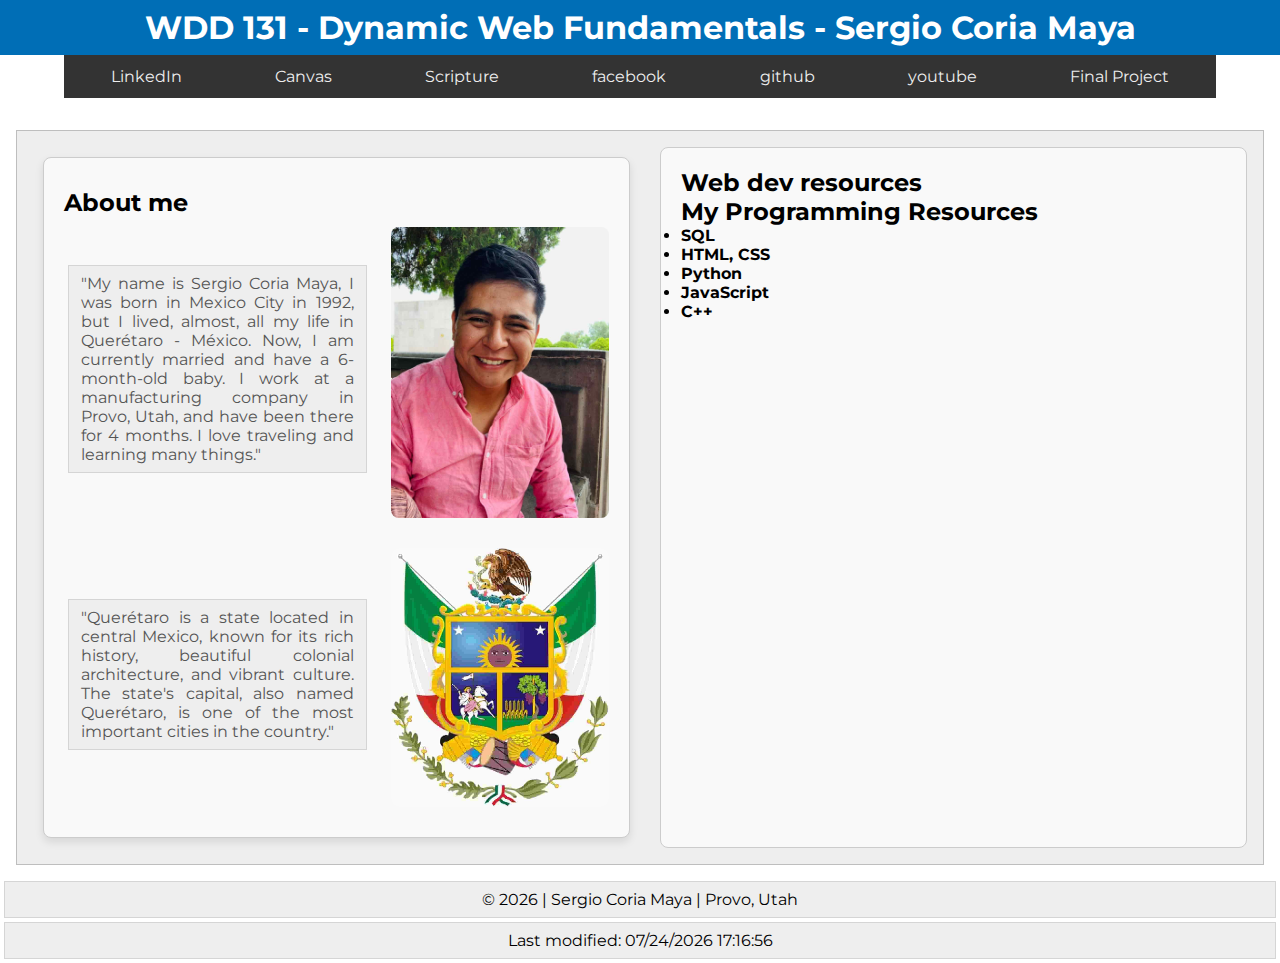
<file: index.html>
<!DOCTYPE html>
<html lang="en-US">
<head>
    <meta charset="UTF-8">
    <meta name="viewport" content="width=device-width, initial-scale=1.0">
    <title>WDD 131 - Dynamic Web Fundamentals - Sergio Coria Maya.</title>
    <meta name="description" content="WDD 131 - Dynamic Web Fundamentals, Sergio Coria Maya, is a course that introduces students to the basic principles of web development, focusing on creating dynamic, interactive websites using technologies like HTML, CSS, and JavaScript. It covers essential skills for building responsive and user-friendly web pages. Web Development, dynamic Websites, HTML5, CSS, JavaScript, Responsive Design, Interactive Elements, Web Forms, Backend Integration, Client-Side Scripting,  ">
    <meta name="author" content="Sergio Coria Maya">
    <link rel="stylesheet" href="styles/base.css"> 
    <script src="scripts/getdates.js" defer></script>
    <link rel="preconnect" href="https://fonts.googleapis.com">
    <link rel="preconnect" href="https://fonts.gstatic.com" crossorigin>
    <link href="https://fonts.googleapis.com/css2?family=Montserrat:ital,wght@0,100..900;1,100..900&display=swap" rel="stylesheet">
</head>
<body>
    <header>
        <h1>WDD 131 - Dynamic Web Fundamentals - Sergio Coria Maya</h1>
        <!-- Mover el nav fuera del h1 -->
        <nav>
            <ul class="navigation2">
                <li><a href="https://www.linkedin.com/in/sergiocoriamaya/" title="LinkedIn">LinkedIn</a></li>
                <li><a href="https://byupw.instructure.com/." title="Canvas">Canvas</a></li>
                <li><a href="https://www.churchofjesuschrist.org/study/scriptures/bofm/ether/12?lang=eng&id=p27#p27" title="Scripture">Scripture</a></li>
                <li><a href="https://www.facebook.com/" title="Facebook">facebook</a></li>
                <li><a href="https://github.com/sergiocoria92" title="Github">github</a></li>
                <li><a href="https://www.youtube.com/@sergiocoria328" title="youtube">youtube</a></li>
                <li><a href="https://sergiocoria92.github.io/wdd131/proyecto_final" title="Final Project">Final Project</a></li>
            </ul>
        </nav>
    </header>
    
    <main>
        <div class="contenedor">
            <!-- Primera sección: About me -->
            <section class="tarjeta">
                <h2>About me</h2>
                <div class="contenido">
                    <p>"My name is Sergio Coria Maya, I was born in Mexico City in 1992, but I lived, almost, all my life in Querétaro - México. Now, I am currently married and have a 6-month-old baby. I work at a manufacturing company in Provo, Utah, and have been there for 4 months. I love traveling and learning many things."</p>
                    <img src="images/sergio.jpg" alt="sergio">
                </div>
                <!-- Invertido -->
                <div class="contenido invertido">
                    <img src="images/queretaro.jpg" alt="Queretaro">
                    <p>"Querétaro is a state located in central Mexico, known for its rich history, beautiful colonial architecture, and vibrant culture. The state's capital, also named Querétaro, is one of the most important cities in the country."</p>
                </div>
            </section>

            <!-- Segunda sección: Web dev resources -->
            <section class="tarjeta2">
                <h2>Web dev resources</h2>
                <h2>My Programming Resources</h2>
                <ul>                    
                    <li><strong>SQL</strong> </li>
                    <li><strong>HTML, CSS</strong> </li>
                    <li><strong>Python</strong> </li>
                    <li><strong>JavaScript</strong> </li>
                    <li><strong>C++</strong> </li>
                </ul>
            </section>
        </div>
    </main>

    <footer>
        <p id="year">© Sergio Coria Maya | Provo, Utah |</p>
        <p id="lastModified" class="last-modified"></p> <!-- Nuevo párrafo para la fecha de última modificación -->
    </footer>
</body>
</html>
</file>
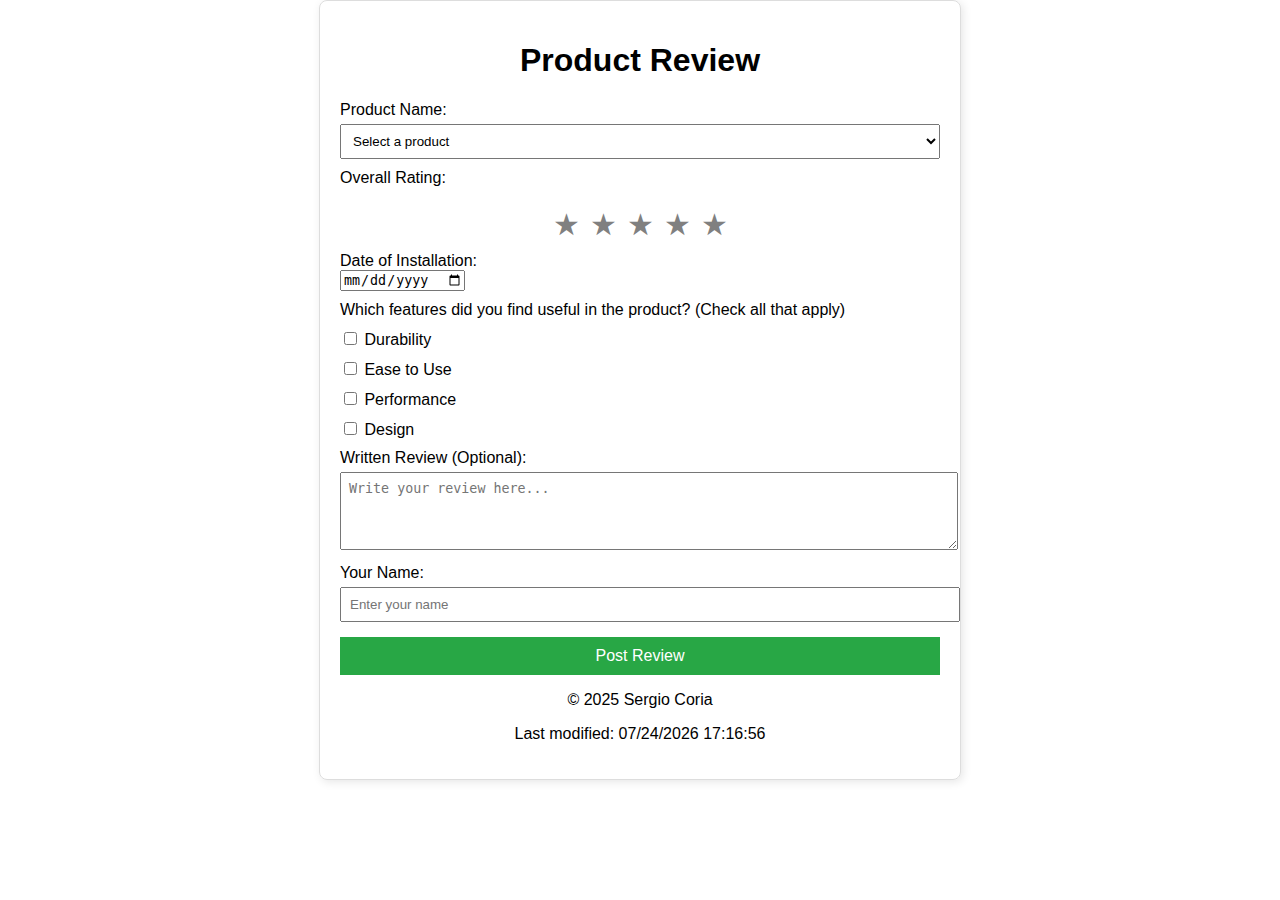
<file: form.html>
<!DOCTYPE html>
<html lang="en">
<head>
    <meta charset="UTF-8">
    <meta name="viewport" content="width=device-width, initial-scale=1.0">
    <title>Product Review</title>
    <link rel="stylesheet" href="styles/form.css">
</head>
<body>
    <h1>Product Review</h1>
    <form>
        <label for="product-name">Product Name:</label>
        <select id="product-name">
            <option value="">Select a product</option>
        </select>
        
        <label>Overall Rating:</label>
        <div class="stars">
            <input type="radio" id="star5" name="rating" value="5">
            <label for="star5">★</label>
            <input type="radio" id="star4" name="rating" value="4">
            <label for="star4">★</label>
            <input type="radio" id="star3" name="rating" value="3">
            <label for="star3">★</label>
            <input type="radio" id="star2" name="rating" value="2">
            <label for="star2">★</label>
            <input type="radio" id="star1" name="rating" value="1">
            <label for="star1">★</label>
        </div>
        
        <label for="install-date">Date of Installation:</label>
        <input type="date" id="install-date">
        
        <label>Which features did you find useful in the product? (Check all that apply)</label>
        <div class="checkbox-group">
            <label><input type="checkbox" name="features" value="durability"> Durability</label>
            <label><input type="checkbox" name="features" value="ease-to-use"> Ease to Use</label>
            <label><input type="checkbox" name="features" value="performance"> Performance</label>
            <label><input type="checkbox" name="features" value="design"> Design</label>
        </div>
        
        <label for="review">Written Review (Optional):</label>
        <textarea id="review" rows="4" placeholder="Write your review here..."></textarea>
        
        <label for="name">Your Name:</label>
        <input type="text" id="name" placeholder="Enter your name">
        
        <button type="submit">Post Review</button>
    </form>
    
    <footer>
        <p>&copy; 2025 Sergio Coria</p>
        <p id="last-modified"></p>
    </footer>
    
    <script src="scripts/form.js"></script>
</body>
</html>
</file>
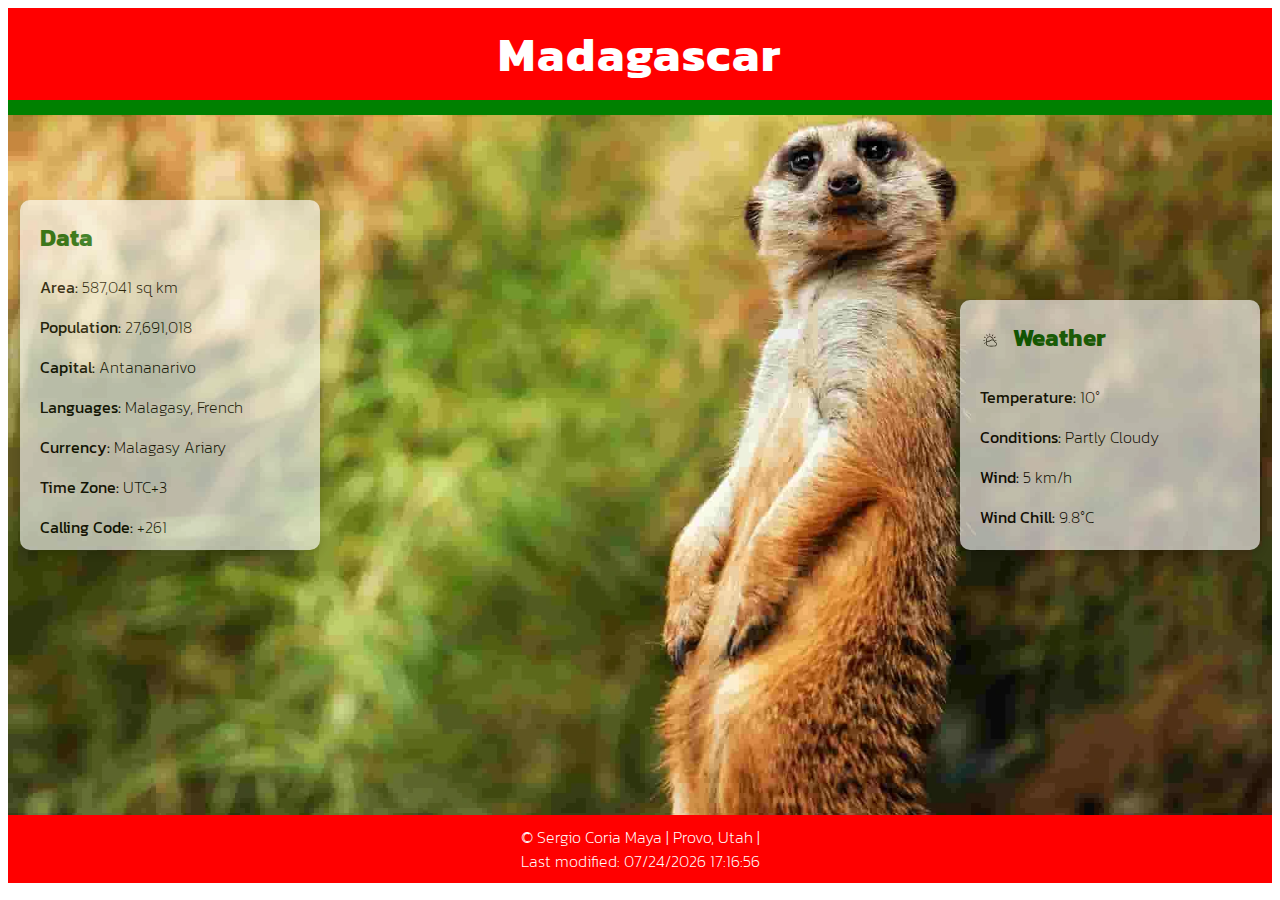
<file: place.html>
<!DOCTYPE html>
<html lang="en">
<head>
    <meta charset="UTF-8">
    <meta name="viewport" content="width=device-width, initial-scale=1.0">
    <title>Dynamic Web Fundamentals</title>
    <meta name="description" content="WDD 131 - Dynamic Web Fundamentals, Sergio Coria Maya, is a course that introduces students to the basic principles of web development, focusing on creating dynamic, interactive websites using technologies like HTML, CSS, and JavaScript. It covers essential skills for building responsive and user-friendly web pages. Web Development, dynamic Websites, HTML5, CSS, JavaScript, Responsive Design, Interactive Elements, Web Forms, Backend Integration, Client-Side Scripting,  ">
    <meta name="author" content="Sergio Coria Maya">
    <link rel="stylesheet" href="styles/place.css"> 
    <link rel="stylesheet" href="styles/place-large.css"> 
    <link rel="preconnect" href="https://fonts.googleapis.com">
    <link rel="preconnect" href="https://fonts.gstatic.com" crossorigin>
    <link href="https://fonts.googleapis.com/css2?family=Kanit:ital,wght@0,100;0,200;0,300;0,400;0,500;0,600;0,700;0,800;0,900;1,100;1,200;1,300;1,400;1,500;1,600;1,700;1,800;1,900&display=swap" rel="stylesheet">
    <script src="scripts/place.js" defer></script>

</head>
<body>
    <header>
        <h1>Madagascar</h1>
    </header>
    <main>
        <picture>
            <!-- Imagen WebP para pantallas móviles (<= 767px) -->
            <source media="(max-width: 767px)" 
                    srcset="images/meerkat.webp 800w"
                    sizes="100vw">
            
            <!-- Imagen WebP por defecto para pantallas más grandes -->
            <source media="(min-width: 768px)"            
             srcset="images/meerkat-large.webp 1200w, 
            images/Meerkat.webp 800w" sizes="(max-width: 1200px) 100vw, 
           (max-width: 800px) 100vw, 
           1200px">
            
            <!-- Imagen por defecto en caso de que el navegador no soporte WebP -->
            <img id="meerkatImage" 
                 src="images/meerkat-large.jpg" 
                 srcset="images/meerkat-large.jpg 1200w, 
                         images/Meerkat.jpg 800w"
                 sizes="(max-width: 1200px) 100vw, 
                        (max-width: 800px) 100vw, 
                        1200px"
                 alt="Meerkat" class="meerkat-image">
        </picture>
        <div class="info-box">
            <h2>Data</h2>
            <p><strong>Area:</strong> 587,041 sq km</p>
            <p><strong>Population:</strong> 27,691,018</p>
            <p><strong>Capital:</strong> Antananarivo</p>
            <p><strong>Languages:</strong> Malagasy, French</p>
            <p><strong>Currency:</strong> Malagasy Ariary</p>
            <p><strong>Time Zone:</strong> UTC+3</p>
            <p><strong>Calling Code:</strong> +261</p>
            <p><strong>Internet TLD:</strong> .mg</p>
        </div>
        <div class="info-box2">
            <h2><img src="images/weather.svg" alt="Weather Icon" class="weather-icon">
                Weather</h2>
            <p><strong>Temperature:</strong> 10°</p>
            <p><strong>Conditions:</strong> Partly Cloudy</p>
            <p><strong>Wind:</strong> 5 km/h</p>
            <p><strong>Wind Chill:</strong> 9.8°C</p>
        </div>
    </main>
    <footer>
        <p id="year">© Sergio Coria Maya | Provo, Utah |</p>
        <p id="lastModified" class="last-modified"></p> <!-- Nuevo párrafo para la fecha de última modificación -->
    </footer>
</body>
</html>
</file>
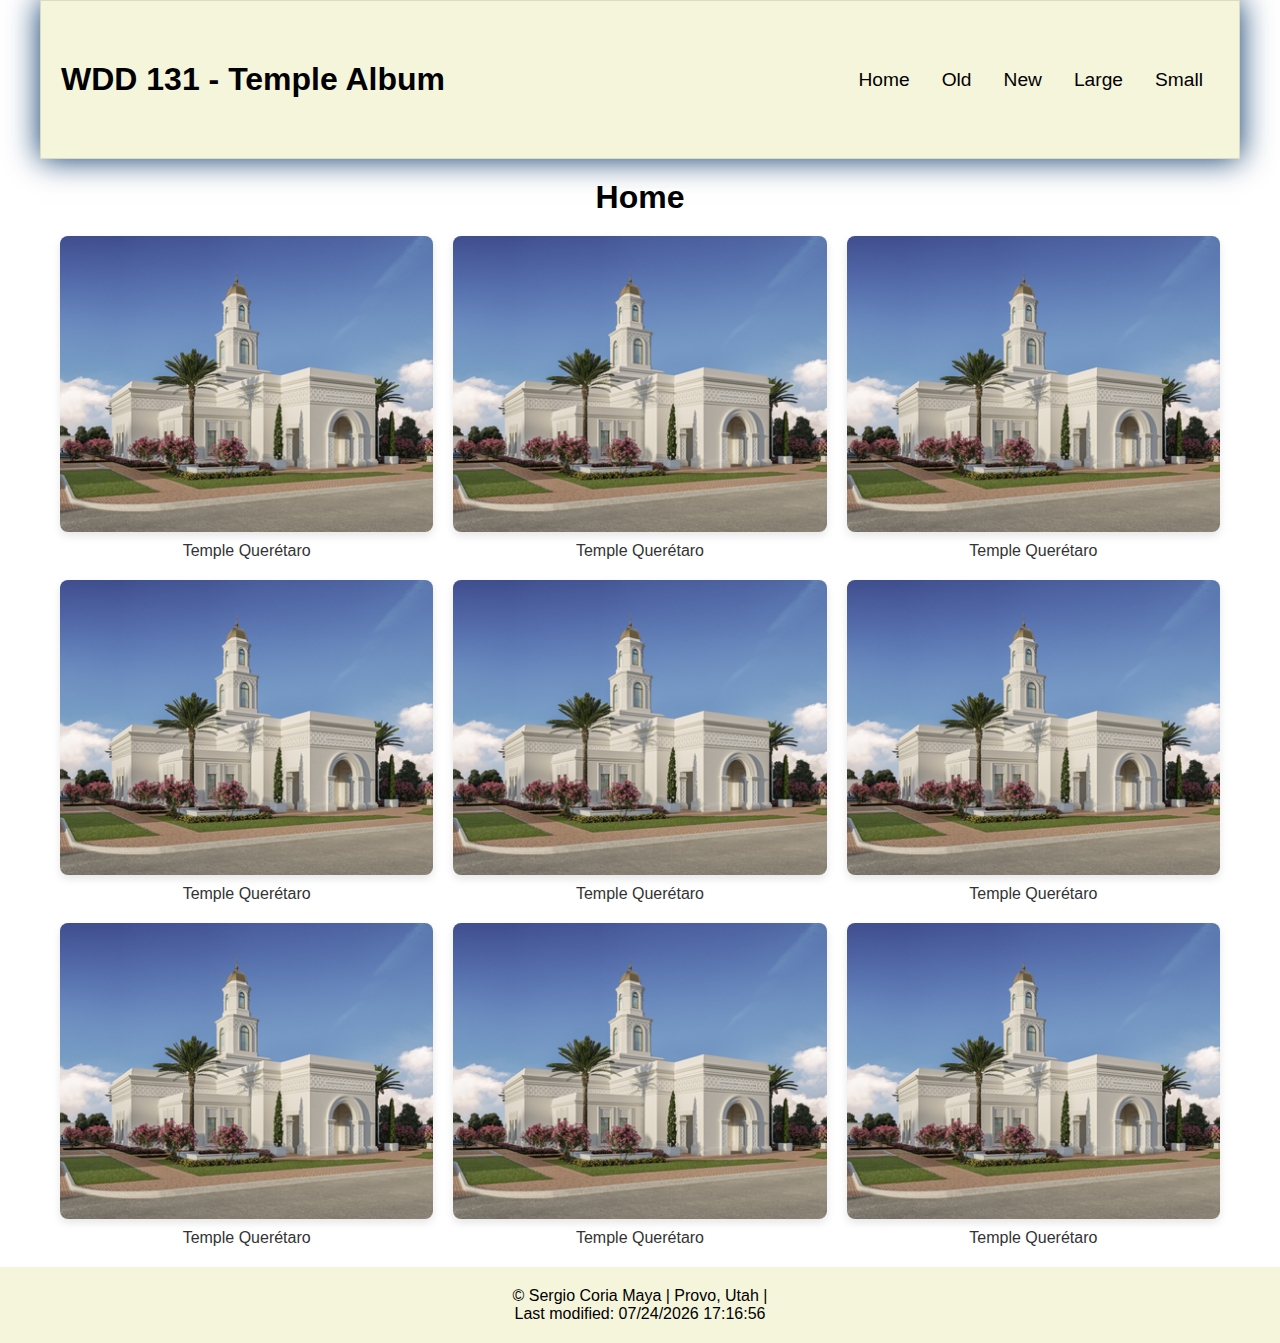
<file: temples.html>
<!DOCTYPE html>
<html lang="en">
<head>
    <meta charset="UTF-8">
    <meta name="viewport" content="width=device-width, initial-scale=1.0">
    <title>WDD 131 - Temples Album</title>
    <meta name="description" content="A responsive image gallery of temples, featuring beautiful photographs of temples from different locations. Explore this album to see iconic structures in various sizes and styles. project of photographs of temples and drop-down menus according to version when used">
    <meta name="author" content ="Sergio Coria">
    <script src="scripts/temples.js" defer></script>
    <link rel="stylesheet" href="styles/temples.css">
    <link rel="stylesheet" href="styles/temples-large.css" media="(min-width: 769px)">
    <link rel="preconnect" href="https://fonts.googleapis.com">
    <link rel="preconnect" href="https://fonts.gstatic.com" crossorigin>
    <link href="https://fonts.googleapis.com/css2?family=Kanit:ital,wght@0,100;0,200;0,300;0,400;0,500;0,600;0,700;0,800;0,900;1,100;1,200;1,300;1,400;1,500;1,600;1,700;1,800;1,900&display=swap" rel="stylesheet">
</head>
<body>
    <header>
        <h1>WDD 131 - Temple Album</h1>
        <a id="menu" href="#"></a>
            <nav>
                <ul class = "navigation">  
                    <li><a href="#home">Home</a></li>
                    <li><a href="#Old">Old</a></li>
                    <li><a href="#New">New</a></li>
                    <li><a href="#Large">Large</a></li>
                    <li><a href="#Small">Small</a></li>
                </ul>
            </nav>
    </header>
    <main>
        <!-- Título en un contenedor aparte como <section> -->
        <section class="title-section">
            <h2 class="main-title">Home</h2>
        </section>

        <!-- Cuadrícula de imágenes -->
        <section class="image-grid">
            <figure>
                <img src="images/temple_queretaro.jpg" alt="Temple Qro.">
                <figcaption>Temple Querétaro</figcaption>
            </figure>
            <figure>
                <img src="images/temple_queretaro.jpg" alt="Temple Qro.">
                <figcaption>Temple Querétaro</figcaption>
            </figure>
            <figure>
                <img src="images/temple_queretaro.jpg" alt="Temple Qro.">
                <figcaption>Temple Querétaro</figcaption>
            </figure>
            <figure>
                <img src="images/temple_queretaro.jpg" alt="Temple Qro.">
                <figcaption>Temple Querétaro</figcaption>
            </figure>
            <figure>
                <img src="images/temple_queretaro.jpg" alt="Temple Qro.">
                <figcaption>Temple Querétaro</figcaption>
            </figure>
            <figure>
                <img src="images/temple_queretaro.jpg" alt="Temple Qro.">
                <figcaption>Temple Querétaro</figcaption>
            </figure>
            <figure>
                <img src="images/temple_queretaro.jpg" alt="Temple Qro.">
                <figcaption>Temple Querétaro</figcaption>
            </figure>
            <figure>
                <img src="images/temple_queretaro.jpg" alt="Temple Qro.">
                <figcaption>Temple Querétaro</figcaption>
            </figure>
            <figure>
                <img src="images/temple_queretaro.jpg" alt="Temple Qro.">
                <figcaption>Temple Querétaro</figcaption>
            </figure>
        </section>
    </main>
    <footer>
        <p id="year">© Sergio Coria Maya | Provo, Utah |</p>
        <p id="lastModified" class="last-modified"></p> <!-- Nuevo párrafo para la fecha de última modificación -->
    
    </footer>

    
</body>
</html>
</file>
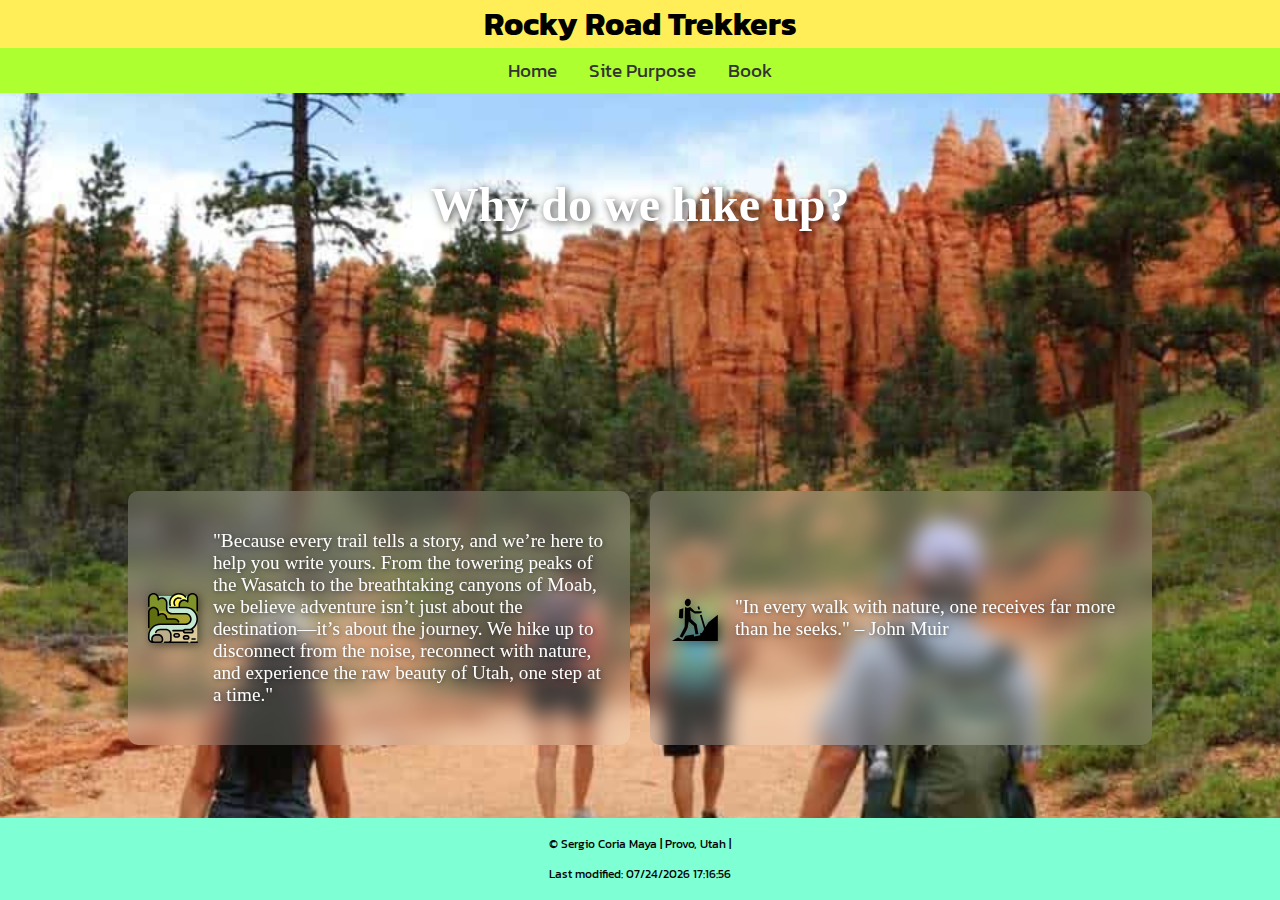
<file: project/site-propose.html>
<!DOCTYPE html>
<html lang="en">
<head>
    <meta charset="UTF-8">
    <meta name="viewport" content="width=device-width, initial-scale=1.0">
    <title>Propose</title>
    <meta name="description" content="The purpose of this page and our company is to provide information about safe, fun, and family-friendly trips around Utah. Different places and experiences await you according to your desires!">
    <meta name="author" content="Sergio Coria">
    <script src="scripts/site-propose.js" defer></script>
    <link rel="stylesheet" href="styles/site-propose.css">
    <link rel="preconnect" href="https://fonts.googleapis.com">
    <link rel="preconnect" href="https://fonts.gstatic.com" crossorigin>
    <link href="https://fonts.googleapis.com/css2?family=Kanit:wght@300;400;700&display=swap" rel="stylesheet">
</head>
<body>
    <header>
        <h1>Rocky Road Trekkers</h1>
        <nav>
            <ul class="navigation">
                <li><a href="siteplan.html">Home</a></li>
                <li><a href="site-propose.html">Site Purpose</a></li>
                <li><a href="book.html">Book</a></li>
            </ul>
        </nav>
    </header>

    <main>
        <!-- Imagen de fondo ocupando todo el viewport -->
        <div class="image-container">
            <img src="images/canyon_utah.png" alt="Hiking in Utah" loading="lazy">
        </div>

        <!-- Título principal sobre la imagen -->
        <div class="why1">
            <p>Why do we hike up?</p>
        </div>

        <!-- Contenedores traslúcidos -->
        <div class="info-container">
            <div class="why2">
                <img src="images/river.svg" alt="River Icon">
                <p class="overview-text">
                    "Because every trail tells a story, and we’re here to help you write yours. From the towering peaks of the Wasatch to the breathtaking canyons of Moab, we believe adventure isn’t just about the destination—it’s about the journey. We hike up to disconnect from the noise, reconnect with nature, and experience the raw beauty of Utah, one step at a time."
                </p>
            </div>
            <div class="why3">
                <img src="images/hiking.svg" alt="Hiking Icon">
                <p class="overview-text">
                    "In every walk with nature, one receives far more than he seeks." – John Muir
                </p>
            </div>
        </div>
    </main>

    <footer>
        <p id="year">© Sergio Coria Maya | Provo, Utah |</p>
        <p id="lastModified" class="last-modified"></p>
    </footer>
</body>
</html>
</file>
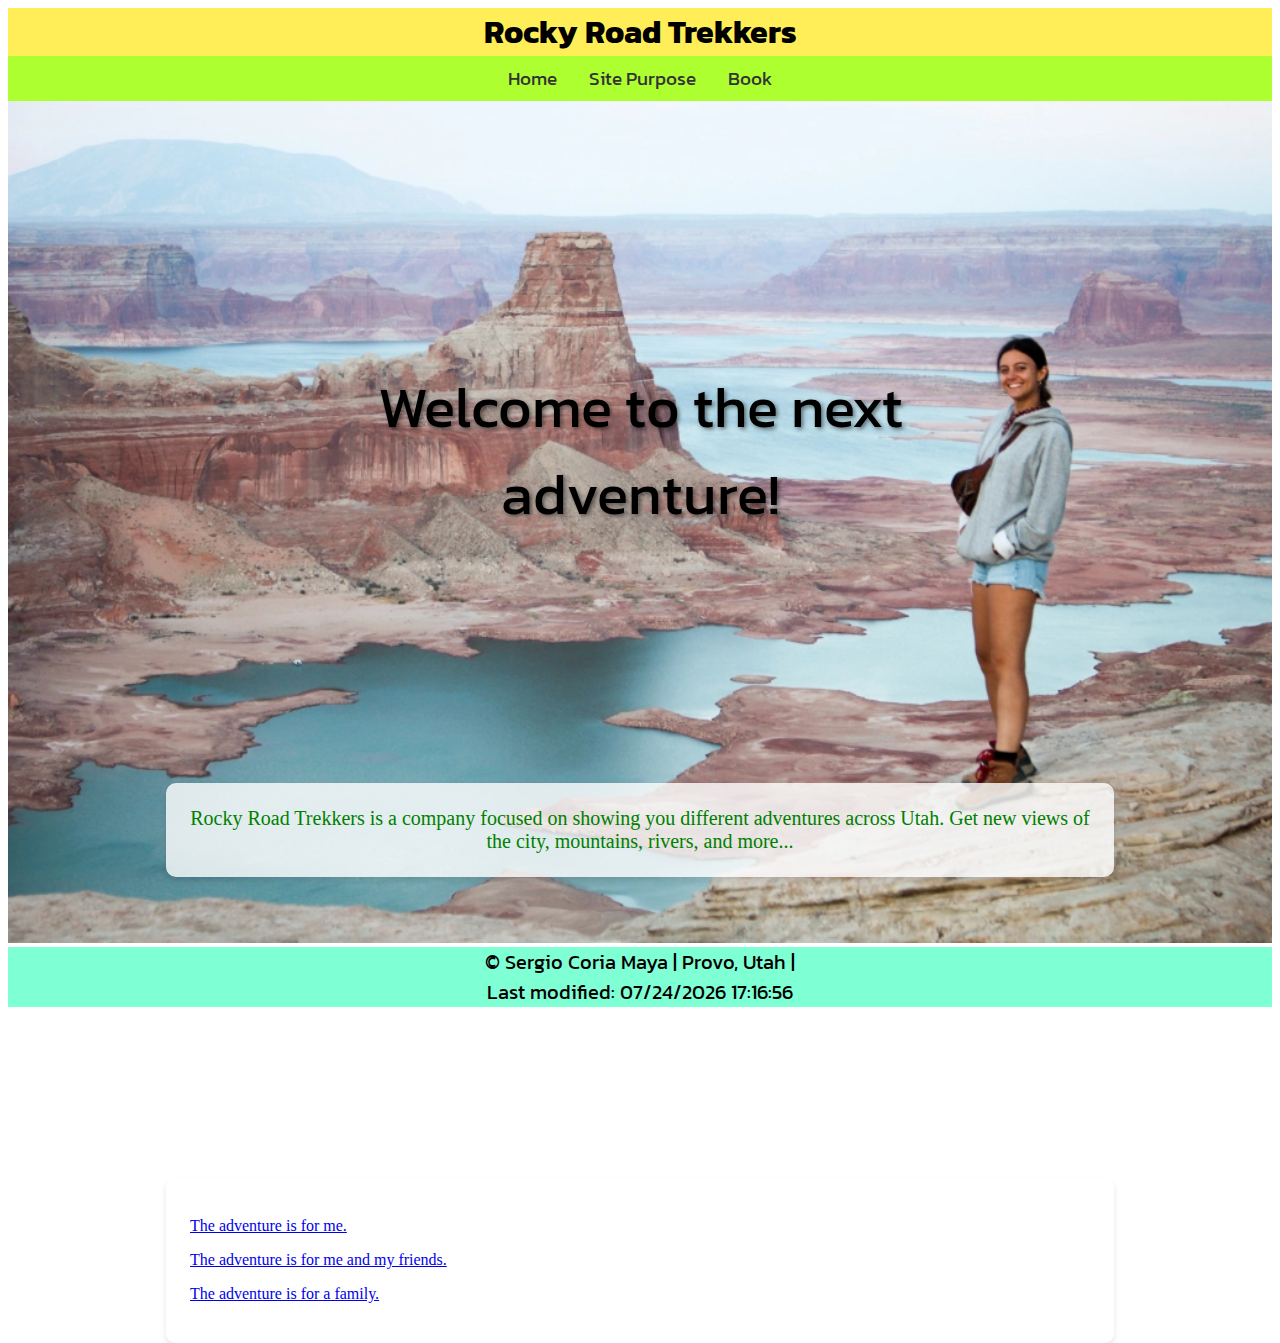
<file: project/siteplan.html>
<!DOCTYPE html>
<html lang="en">
    <head>
        <meta charset="UTF-8">
        <meta name="viewport" content="width=device-width, initial-scale=1.0">
        <title>Rocky Road Trekkers - hiking</title>
        <meta name="description" content="A page about different sites for hiking and various adventures in Utah. Mountains, rivers, and more await you!">
        <meta name="author" content="Sergio Coria">
        <script src="scripts/siteplan.js" defer></script>
        <link rel="stylesheet" href="styles/siteplan.css">
        <link rel="stylesheet" href="styles/siteplan-movil.css">
        <link rel="preconnect" href="https://fonts.googleapis.com">
        <link rel="preconnect" href="https://fonts.gstatic.com" crossorigin>
        <link href="https://fonts.googleapis.com/css2?family=Kanit:ital,wght@0,100;0,200;0,300;0,400;0,500;0,600;0,700;0,800;0,900;1,100;1,200;1,300;1,400;1,500;1,600;1,700;1,800;1,900&display=swap" rel="stylesheet">
    </head>
    
    <body>
        <header>
            <h1>Rocky Road Trekkers</h1>
            <nav>
                <ul class="navigation">
                    <li><a href="siteplan.html">Home</a></li>
                    <li><a href="site-propose.html">Site Purpose</a></li>
                    <li><a href="book.html">Book</a></li>
                </ul>
            </nav>

        </header>

        <main>
            <div class="image-container">
                <img src="images/utah.webp" alt="canyon" loading="lazy" > 
            </div>
            <div class="text-container">
                <p>Welcome to the next adventure!</p>
            </div>
            <div class="overview">
                <p class="overview-text">Rocky Road Trekkers is a company focused on showing you different adventures across Utah. Get new views of the city, mountains, rivers, and more...</p>
            </div>
            <div class="questions-container">
                <p class="survey1">
                    <a href="book.html">The adventure is for me.</a>
                </p>
                <p class="survey2">
                    <a href="book.html">The adventure is for me and my friends.</a>
                </p>
                <p class="survey3">
                    <a href="site-propose.html">The adventure is for a family.</a>
                </p>
            </div>
        </main>

        <footer>
            <p id="year">© Sergio Coria Maya | Provo, Utah |</p>
            <p id="lastModified" class="last-modified"></p>
        </footer>
    </body>
</html>
</file>
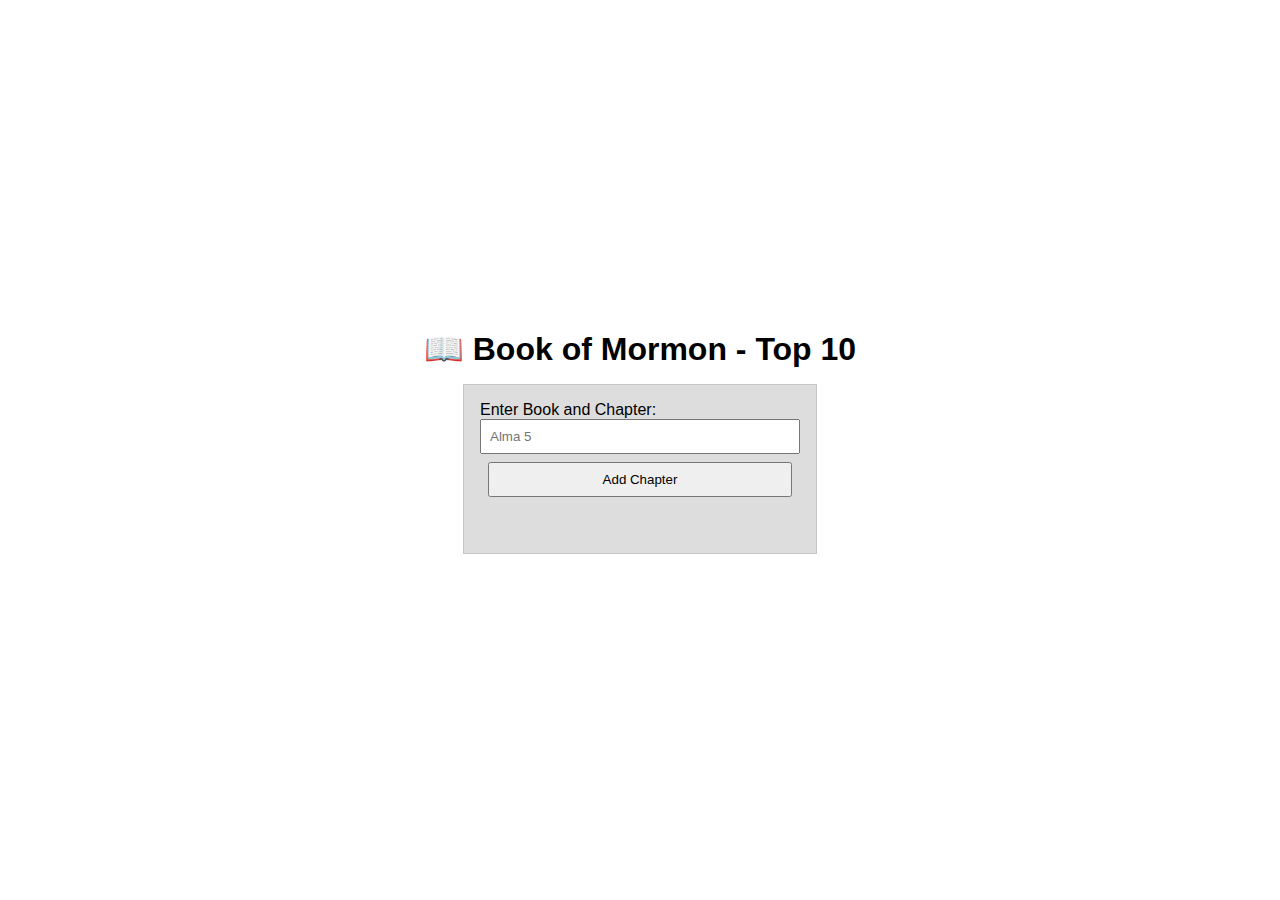
<file: week02/bom.html>
<!DOCTYPE html>
<html lang="en">
<head>
    <meta charset="UTF-8">
    <meta name="viewport" content="width=device-width, initial-scale=1.0">
    <link rel="stylesheet" href="styles/bom.css">
    <title>bom</title>
    <!-- Vinculamos el archivo JS aquí con defer -->
    <script src="scripts/bom.js" defer></script>
</head>
<body>
    <h1>📖 Book of Mormon - Top 10</h1>
    <main>
        <label for="favchap">Enter Book and Chapter: </label>
        <input type="text" id="favchap" placeholder="Alma 5">
        <button type="submit">Add Chapter</button>
        <ul id="list"></ul>
    </main>
</body>
</html>
</file>
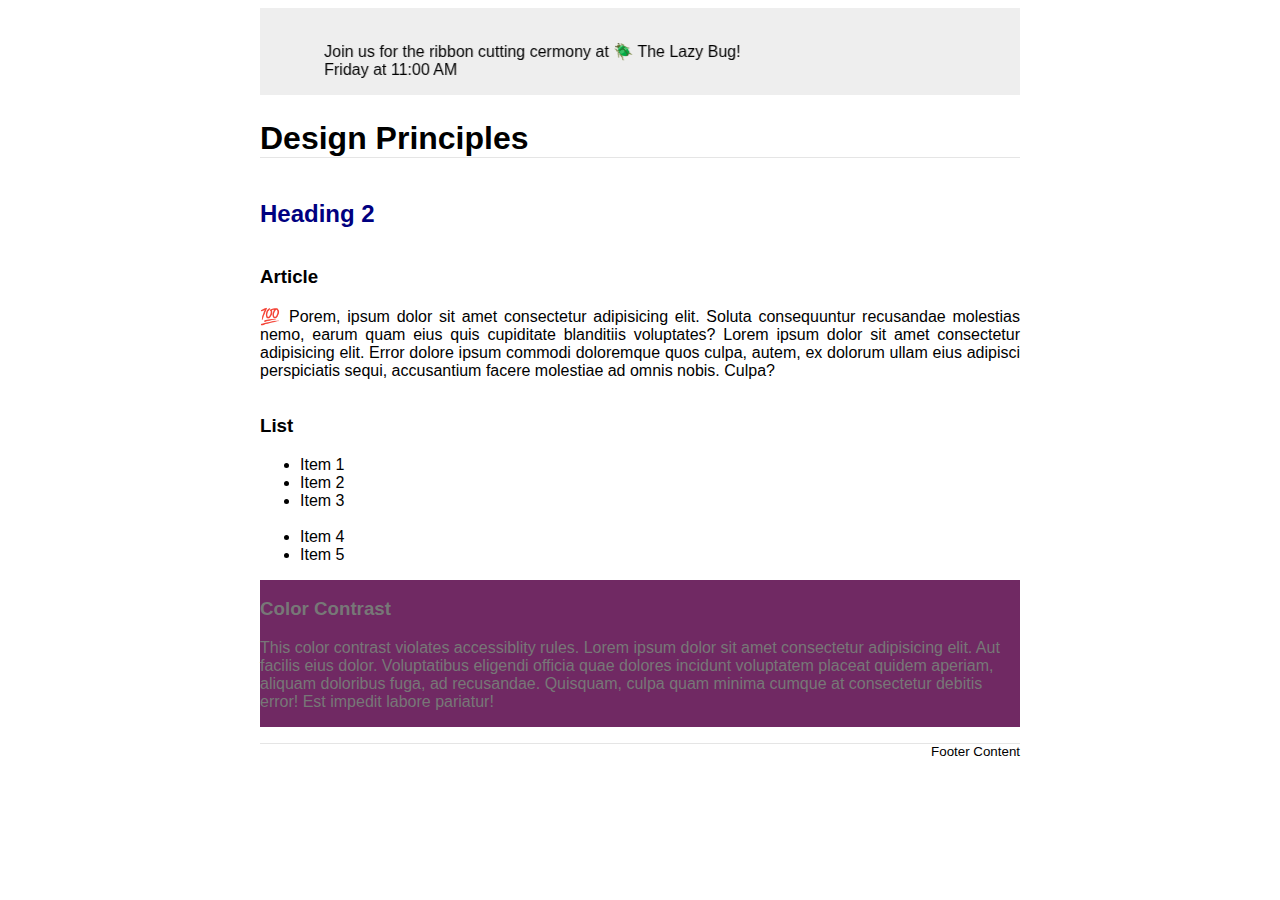
<file: week03/design.html>
<!DOCTYPE html>
<html lang="en">
<head>
    <meta charset="UTF-8">
    <meta name="viewport" content="width=device-width, initial-scale=1.0">
    <title>WDD 131 - Web Design Principles</title>
    <meta name="description" content="WDD 131 - Web Design Principles">
    <meta name="author" content="Sergio Coria Maya">
    <link rel="stylesheet" href="styles/design.css"> 
</head>
<body>
    <header>
        <marquee behavior="alternate" direction="right"><br>Join us for the ribbon cutting cermony at 🪲 The Lazy Bug!<br>Friday at 11:00 AM</marquee>
        <h1>Design Principles</h1>
    </header>
    <main>
        <h2>Heading 2</h2>
        <section>
            <h3>Article</h3>
            <article>
                <p>💯 Porem, ipsum dolor sit amet consectetur adipisicing elit. Soluta consequuntur recusandae molestias nemo, earum quam eius quis cupiditate blanditiis voluptates? Lorem ipsum dolor sit amet consectetur adipisicing elit. Error dolore ipsum commodi doloremque quos culpa, autem, ex dolorum ullam eius adipisci perspiciatis sequi, accusantium facere molestiae ad omnis nobis. Culpa?</p>
            </article>
        </section>
        <section>
            <h3>List</h3>
            <ul>
                <li>Item 1</li>
                <li>Item 2</li>
                <li>Item 3<br><br></li>
                <li>Item 4</li>
                <li>Item 5</li>
            </ul>
        </section>
        <div class="callout">
            <h3>Color Contrast</h3>
            <p>This color contrast violates accessiblity rules. Lorem ipsum dolor sit amet consectetur adipisicing elit. Aut facilis eius dolor. Voluptatibus eligendi officia quae dolores incidunt voluptatem placeat quidem aperiam, aliquam doloribus fuga, ad recusandae. Quisquam, culpa quam minima cumque at consectetur debitis error! Est impedit labore pariatur!</p>
        </div>
    </main>
    <footer>
        Footer Content
    </footer>
    
</body>
</html>
</file>
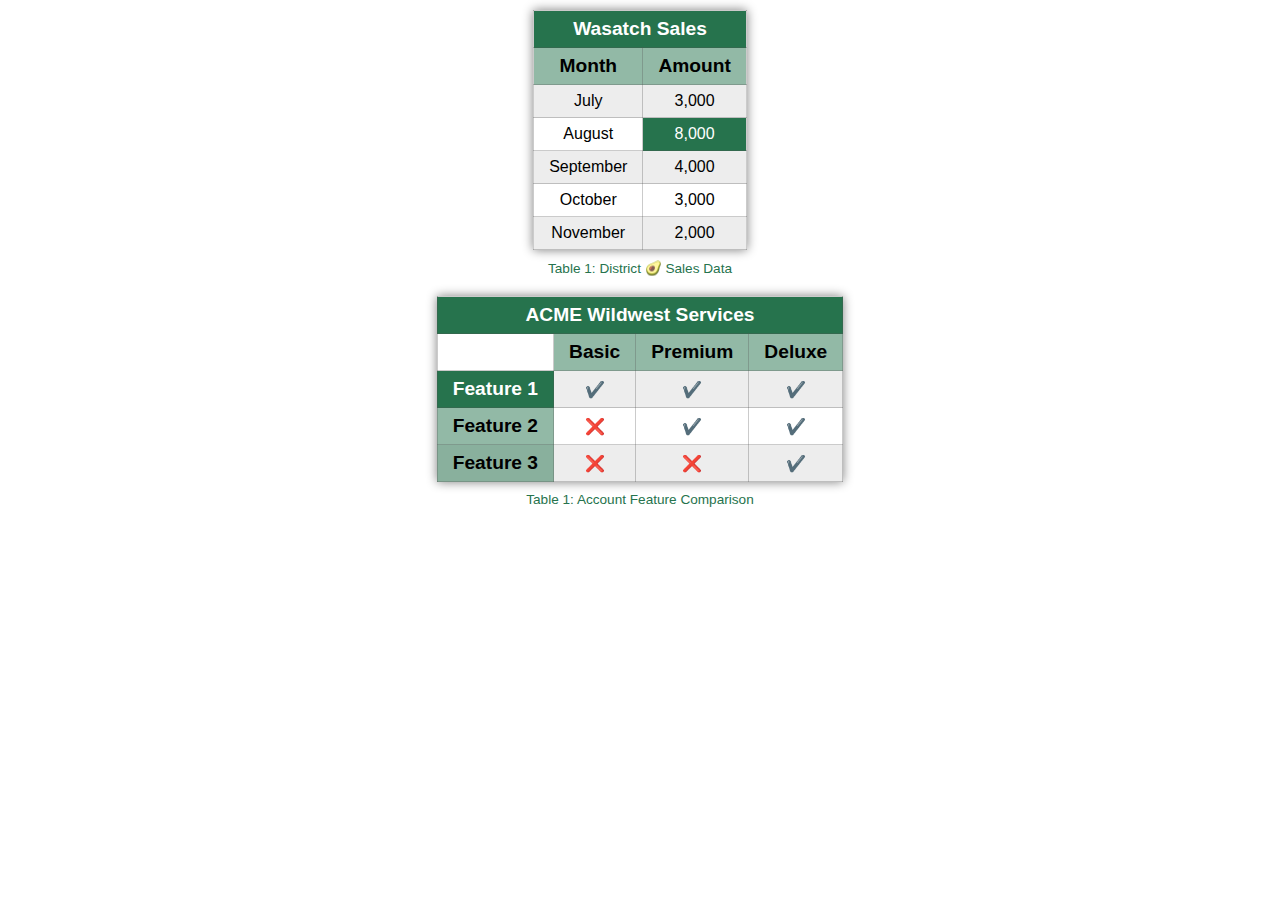
<file: week04/table.html>
<!DOCTYPE html>
<html lang="en">
<head>
	<meta charset="UTF-8">
	<meta name="viewport" content="width=device-width, initial-scale=1.0">
	<link rel="stylesheet" href="table.css"> 
	<title>Document</title>

</head>
<body>
	
</body>
</html><table>
	<caption>Table 1: District 🥑 Sales Data</caption>
	<thead>
		<tr>
			<th colspan="2" scope="colgroup">Wasatch Sales</th>
		</tr>
		<tr>
			<th scope="col">Month</th>
			<th scope="col">Amount</th>
		</tr>
	</thead>
	<tbody>
		<tr>
			<td>July</td>
			<td>3,000</td>
		</tr>
		<tr>
			<td>August</td>
			<td class="highlight">8,000</td>
		</tr>
		<tr>
			<td>September</td>
			<td>4,000</td>
		</tr>
		<tr>
			<td>October</td>
			<td>3,000</td>
		</tr>
		<tr>
			<td>November</td>
			<td>2,000</td>
		</tr>
	</tbody>
</table>

<table>
	<thead>
	  <tr>
		<th colspan="4">ACME Wildwest Services</th>
	  </tr>
	  <tr>
		<td class="blank"></td>
		<th>Basic</th>
		<th>Premium</th>
		<th>Deluxe</th>
	  </tr>
	</thead>
	<tbody>
	  <tr>
		<th>Feature 1</th>
		<td>✔️</td>
		<td>✔️</td>
		<td>✔️</td>
	  </tr>
	  <tr>
		<th>Feature 2</th>
		<td>❌</td>
		<td>✔️</td>
		<td>✔️</td>
  
	  </tr>
	  <tr>
		<th>Feature 3</th>
		<td>❌</td>
		<td>❌</td>
		<td>✔️</td>
	  </tr>
	</tbody>
  
	<caption>Table 1: Account Feature Comparison</caption>
  </table>
</file>
<file: styles/base.css>
/*
  font-family: "Montserrat", serif
  font-optical-sizing: auto;
  font-weight: <weight>;
  font-style: normal;
*/

* {
	margin: 0;
	padding: 0;
}

body {
    font-family: "Montserrat", serif;
    margin: 0;
    padding: 0;
}


h1 {
	text-align: center;
	background-color: rgb(0 110 182 / 1);
	padding: 0.5rem;
	color: #fff;
}


p {
	text-align: center;
}

nav {
	margin: 0 auto 2rem;
	max-width: 90vw;
}

main {
	margin: 1rem;
	border: 1px solid rgb(0 0 0 / .2);
	padding: 1rem;
	background-color: #eee;
}

.contenedor {
    display: flex;
    justify-content: space-between;
    gap: 20px;
    flex-wrap: wrap;
}


.tarjeta {
    flex: 1 1 45%;
    padding: 20px;
    border: 1px solid #ccc;
    border-radius: 8px;
    background-color: #f9f9f9;
    box-sizing: border-box;
    max-width: 100%;
}

.contenido {
    display: flex;
    justify-content: space-between;
    align-items: center;
}

.contenido img {
    max-width: 45%;  /* Asegura que la imagen no sea demasiado grande */
    height: auto;
}

.contenido p {
    max-width: 50%;
}

/* Estilos para la segunda sección (Web dev resources) */
.tarjeta2 {
    flex: 1 1 45%;
    padding: 20px;
    border: 1px solid #ccc;
    border-radius: 8px;
    background-color: #f9f9f9;
    box-sizing: border-box;
    max-width: 100%;
}

.tarjeta img {
    max-width: 100%;  /* Asegura que las imágenes no se desborden */
    height: auto;     /* Mantiene la relación de aspecto */
    display: block;   /* Elimina el espacio extra debajo de las imágenes */
    margin-bottom: 10px; /* Espacio entre la imagen y el contenido */
}

.navigation2 {
	list-style: none;
	display: flex;
	flex-wrap: wrap;
	background-color: #333;
	align-items: center;
}
.navigation2 li {
	flex: 1 1 auto; /* What is the difference between auto and 100% flex-basis? - turn on link borders to view */
}
.navigation2 a {
	display: block;
	color: #eee;
	padding: 0.75rem;
	text-decoration: none;
	text-align: center;
}

.navigation2 a:hover {
	font-weight: 700;
	text-decoration: underline;
	text-decoration-color: yellow;
}



/*estilo para main tarjetas............*/



/* Estilos para el contenedor de la tarjeta */
.tarjeta {
    border: 1px solid #ccc;
    padding: 20px;
    margin: 10px;
    border-radius: 8px;
    box-shadow: 0 4px 8px rgba(0, 0, 0, 0.1);
    width: 300px;
    display: inline-block;
    vertical-align: top;
}

/* Estilos para las imágenes dentro de las tarjetas */
.tarjeta img {
    width: 100%;
    border-radius: 8px;
}

/* Estilos para el encabezado de la tarjeta */
.tarjeta h2 {
    font-size: 1.5em;
    margin: 10px 0;
}

/* Estilos para el contenido de texto */
.tarjeta p {
    font-size: 1em;
    color: #555;
}


/*footer*/

p {
	margin: 0.25rem;
	border: 1px solid rgba(0, 0, 0, 0.1);
	padding: 0.5rem 0.75rem;
	background-color: #eee;
}

.highlight {
	color: navy;
	font-weight: 700;
	font-family: hebrew;
}



/***tarjeta .. revisar**/ 
/* Estilos para la tarjeta 1 (About me) */
.tarjeta .contenido p {
    text-align: justify; /* Justifica el texto en About me */
    margin-bottom: 20px;
}

.tarjeta .contenido {
    display: flex;
    align-items: center;
    justify-content: space-between;
}

.tarjeta .contenido img {
    max-width: 40%; /* Ajusta el tamaño de la imagen */
    height: auto;
}

/* Estilos para la sección invertida */
.tarjeta .contenido.invertido {
    flex-direction: row-reverse;
    margin-top: 20px;
    
}

.tarjeta .contenido.invertido img {
    max-width: 40%; /* Ajusta el tamaño de la imagen */
    height: auto;
}

.tarjeta .contenido.invertido p {
    text-align: justify; /* Justifica el texto en la sección invertida */
}
</file>
<file: styles/form.css>
body {
    font-family: Arial, sans-serif;
    margin: 20px;
    padding: 20px;
    max-width: 600px;
    margin: auto;
    border: 1px solid #ddd;
    border-radius: 8px;
    box-shadow: 2px 2px 10px rgba(0, 0, 0, 0.1);
}

h1, footer {
    text-align: center;
}

label {
    display: block;
    margin-top: 10px;
}

/* Centrar la sección de estrellas */
.stars {
    display: flex;
    flex-direction: row-reverse;
    justify-content: center;
    align-items: center;
    gap: 10px;
    margin-top: 10px;
}

/* Ocultar los radio buttons */
.stars input {
    display: none;
}

/* Estilizar las estrellas */
/* Estilizar las estrellas */
.stars label {
    font-size: 30px;
    cursor: pointer;
    color: gray;
    transition: color 0.3s;
}

/* Efecto al pasar el mouse */
.stars label:hover,
.stars label:hover ~ label {
    color: gold;
}

/* Cambio de color cuando se selecciona una estrella */
.stars input:checked ~ label ~ label {
    color: gray !important;
}


/* Ocultar las estrellas no seleccionadas al hacer clic */
.stars input:checked ~ label ~ label {
    color: gray !important;
}

/* La solución: JS se encargará de cambiar la clase "selected" */
.stars .selected {
    color: gold !important;
}

.checkbox-group label {
    display: block;
}

textarea, input[type="text"], select, button {
    width: 100%;
    padding: 8px;
    margin-top: 5px;
}

button {
    background-color: #28a745;
    color: white;
    border: none;
    cursor: pointer;
    margin-top: 15px;
    padding: 10px;
    font-size: 16px;
}

button:hover {
    background-color: #218838;
}
</file>
<file: styles/place.css>
/* Estilos para dispositivos móviles (menos de 767px) */
@media (max-width: 767px) {

    header {
        position: relative; /* Asegura que los elementos dentro del header estén en flujo normal */
        background-color: red; /* Fondo rojo */
        padding: 1px 0; /* Aumenta el tamaño del header (espaciado arriba y abajo) */
        text-align: center; /* Centra el texto horizontalmente */
        color: white; /* Texto blanco */
        font-size: 2rem; /* Tamaño de fuente más grande */
        z-index: 1000; /* Asegura que el header esté encima de otros elementos */
        border-bottom: 15px solid green; /* Línea verde de 3px debajo del header */
    
    }
    /* Diseño general para main */
    main {
        margin: 0;
        display: flex;
        flex-direction: column; /* Las cajas estarán en una columna */
        align-items: center;  /* Centra horizontalmente */
        justify-content: flex-start; /* Alinea al inicio (parte superior) */
    }

    /* Estilo de la imagen en dispositivos móviles */
    .meerkat-image {
        height: auto; /* Ajusta la altura */
        width: 100%; /* Ocupa todo el ancho disponible */
        object-fit: cover;
        display: block;
        margin-bottom: 20px; /* Espacio debajo de la imagen */
    }

    /* Estilos para las cajas info-box e info-box2 en móviles */
    .info-box, .info-box2 {
        position: relative; /* Cambia de absolute a relative */
        background-color: #f4f4f4;
        margin-top: 20px; /* Espaciado entre las cajas */
        border-radius: 8px;
        box-shadow: 0 2px 10px rgba(0, 0, 0, 0.1);
        width: 80%; /* Las cajas ocupan el 80% del ancho */
        max-width: 400px; /* Limita el ancho máximo */
        padding: 20px;
        box-sizing: border-box; /* Incluye padding dentro del tamaño de la caja */
        overflow: hidden; /* Evita que el contenido se desborde */
    }

    .info-box h2, .info-box2 h2 {
        margin-top: 0;
        color: #006400;
    }


    h2 {
        position: relative; /* Establece un contexto para posicionar la imagen */
        display: inline-block; /* Asegura que el encabezado se comporte como un bloque pero permita la disposición de otros elementos en línea */
     
    }
    
    .weather-icon {
        position: absolute; /* La imagen se coloca de manera absoluta dentro de su contenedor */
        top: 100%; /* La imagen se coloca justo debajo del h2 */
        left: 0; /* Alinea la imagen a la izquierda del contenedor */
        width: 20px; /* Ajusta el tamaño de la imagen */
        height: auto; /* Mantiene la proporción */
        margin-top: 5px; /* Agrega un poco de espacio entre el texto y la imagen */
    }






    footer {
        position: relative;
        background-color: red;
        color: white; /* Texto blanco */
        text-align: center; /* Centra el texto horizontalmente */
        margin: 0;
        padding: 10px 0;

    
    
    }
    
    footer p {
        margin: 0; /* Elimina el margen predeterminado */
        font-size: 1rem; /* Tamaño de fuente (ajustable) */
    }
}
</file>
<file: styles/place-large.css>
/*.kanit-extralight {
    font-family: "Kanit", serif;
    font-weight: 200;
    font-style: normal;
  }*/
  :root {
    --font-family: "Kanit", serif;
    --primary-color: red;
    --secondary-color: green;
    --text-color: white;

}

@media (min-width: 768px) {/* Estilos para el header */
header {
    position: relative; /* Asegura que los elementos dentro del header estén en flujo normal */
    background-color: red; /* Fondo rojo */
    padding: 10px 0; /* Aumenta el tamaño del header (espaciado arriba y abajo) */
    text-align: center; /* Centra el texto horizontalmente */
    color: white; /* Texto blanco */
    font-size: 2rem; /* Tamaño de fuente más grande */
    z-index: 1000; /* Asegura que el header esté encima de otros elementos */
    border-bottom: 15px solid green; /* Línea verde de 3px debajo del header */

}

/* Estilos para el texto dentro del header */
header h1 {
    margin: 0; /* Elimina márgenes por defecto */
    font-size: 3rem; /* Aumenta el tamaño del texto dentro del header */
    font-weight: bold; /* Acentúa el texto */
    letter-spacing: 2px; /* Opcional, para dar un poco de espacio entre las letras */
}

body {
    font-family: var(--font-family);
    font-weight: 200;
    font-style: normal;
    background-size: cover;
  }
  
/* Estilo para la caja .info-box */


.info-box {
    position: absolute; /* Asegura que el elemento se posicione en relación al contenedor */
    bottom: 20px; /* Espacio desde el fondo de la ventana */
    top:200px;
    left: 20px; /* Ajuste de posición desde el lado izquierdo */
    background: rgba(255, 255, 255, 0.9); /* Fondo blanco semitransparente */
    border-radius: 10px; /* Bordes redondeados */
    padding: 20px; /* Espaciado interior */
    box-shadow: 0 4px 8px rgba(0, 0, 0, 0.2); /* Sombra sutil */
    width: 300px; /* Ancho fijo para la caja */
    height: 350px;
    box-sizing: border-box; /* Incluye padding y border dentro del ancho y alto */
    overflow: hidden; /* Asegura que el contenido no se desborde fuera de la caja */
    opacity: 0.7; /* 50% de opacidad (semi-transparente) */
}



  
.info-box h2 {
    margin-top: 0;
    color: #006400;
  }


/*bloque 2*/

.info-box2 {
    position: absolute; /* Asegura que el elemento se posicione en relación al contenedor */
    bottom: 20px; /* Espacio desde el fondo de la ventana */
    top:300px;
    right: 20px; /* Ajuste de posición desde el lado izquierdo */
    background: rgba(255, 255, 255, 0.9); /* Fondo blanco semitransparente */
    border-radius: 10px; /* Bordes redondeados */
    padding: 20px; /* Espaciado interior */
    box-shadow: 0 4px 8px rgba(0, 0, 0, 0.2); /* Sombra sutil */
    width: 300px; /* Ancho fijo para la caja */
    height: 250px;
    box-sizing: border-box; /* Incluye padding y border dentro del ancho y alto */
    overflow: hidden; /* Asegura que el contenido no se desborde fuera de la caja */
    opacity: .7; /* 50% de opacidad (semi-transparente) */
}



  
.info-box2 h2 {
    margin-top: 0;
    color: #006400;
    padding-bottom: 10px; /* Espacio debajo del h2 para separarlo de otros elementos */
    word-wrap: break-word; /* Asegura que el texto largo se ajuste dentro de la caja */

  }

  .weather-icon {
    width: 20px; /* Ajusta el tamaño según lo que necesites */
    height: auto; /* Mantiene la proporción de la imagen */
    vertical-align: middle; /* Alinea verticalmente la imagen con el texto */
    margin-right: 8px; /* Añade un pequeño espacio entre el ícono y el texto */
}


/*imagen*/
.meerkat-image {
    width: 100%;
    height: 700px;
    object-fit: cover; /* Asegura que la imagen se ajuste sin distorsionarse */
    display: block; /* Evita que se superponga a los otros elementos */
}

footer {
    position: relative;
    background-color: red;
    color: white; /* Texto blanco */
    text-align: center; /* Centra el texto horizontalmente */
    margin: 0;
    padding: 10px 0;



}

footer p {
    margin: 0; /* Elimina el margen predeterminado */
    font-size: 1rem; /* Tamaño de fuente (ajustable) */
}}

/* Usando pseudo-elemento para el ícono del clima */
.weather::after {
    content: url("images/weather.svg");
    display: inline-block;
    width: 30px; /* Ajusta según necesites */
    height: auto;
    margin-left: 10px;
  }
</file>
<file: styles/temples.css>
/* Estilos generales */

/*.kanit-light {
    font-family: "Kanit", serif;
    font-weight: 300;
    font-style: normal;
}*/

/* Para pantallas pequeñas (móviles) */
@media (max-width: 768px) {
    /* Estilos específicos para móviles */

    .stdlf {
        font-weight: 700;
        border-bottom: 1px solid #777;
        margin-bottom: 1rem;
    }

    body {
        font-family: Roboto, sans-serif;
    }

    h2 {
        font-size: 1.5rem; /* Ajusta el tamaño para móviles */
    }

    h3 {
        font-size: 1.2rem; 
        color: darkgreen;
    }

    section {
        margin: 1rem auto;
        max-width: 100%; /* Asegúrate de que no se corte */
        padding: .5rem;
    }

    .container {
        display: grid;
        grid-template-columns: 1fr;  /* Para móviles, usar una columna */
        grid-gap: 25px;
        place-items: center;
    }

    figure {
        background-color: #fff;
        display: block;  /* Asegúrate que figure se comporta como bloque */
    }

    img {
        width: 100%;
        height: auto;
        margin: .5rem;
    }

    figcaption {
        font-size: smaller;
    }

    /* Hover effect */
    .hover:hover {
        box-shadow: 0 0 50px #333;
    }

    /* Rounded corners - boxmodel */
    .rocorn {
        border-radius: 15px 150px;
    }

    /* Simple opacity effects */
    .opac {
        opacity: .5;
    }

    .blur {
        filter: blur(4px);
    }

    .gray {
        filter: blur(1px) grayscale(50%);
    }

    .object {
        width: 100%;
        height: 75px;
        object-fit: cover;
    }

    .contrast {
        filter: contrast(50%);
    }

    .saturate {
        filter: saturate(50%);
    }

    .float-rounded {
        float: left;
        border-radius: 50%; /* Esto crea una forma circular */
        width: 35%;
        margin: 0 3em 0.5em 0;
    }
    
    .mbm-difference {
        mix-blend-mode: difference;
    }

    .mbm-hard-light {
        mix-blend-mode: hard-light;
    }

    .transform {
        transform: scaleX(-1);
    }

    .turn {
        transform: rotate(18deg);  /* Usa grados en lugar de turn */
        border: 1px solid rgba(0, 0, 0, .3);
        padding: 1px;
    }

    .mosaic {
        position: relative;
        width: 90%;
    }

    .mosaic img {
        width: 100%;
        margin: 0;
    }

    /* Para la cuadrícula de imágenes */
    .pic {
        background: #fff;
        display: grid;
        grid-template-columns: 1fr 1fr;  /* Para pantallas pequeñas, usar dos columnas */
        grid-gap: 7px;
        position: relative;
        width: 100%;
        mix-blend-mode: lighten; /* Prueba con otras combinaciones como darken o overlay */
    }

    .pic div {
        background: #000;
        height: 18.5vw;
        max-height: 320px;  /* Ajusta la altura en móviles */
    }

    /* Cambiar la distribución de los elementos para pantallas pequeñas */
    .pic div:nth-of-type(3),
    .pic div:nth-of-type(8),
    .pic div:nth-of-type(13) {
        grid-column: span 2;  /* Para que algunos divs se extiendan sobre dos columnas */
    }

/**/


* {
	margin: 0;
	padding: 0;
	box-sizing: border-box;
}
body {
	font-family: Roboto, sans-serif;
}
/* Mobile View ***************/
#menu {
	display: block;
	font-size: 2rem;
	font-weight:700;
	text-decoration: none;
	padding: .5rem .75rem;
	background-color: #eee;
	color: #000;
}

#menu::before {
	content: "≡";
}

nav {
	background-color: #ace;
}
.navigation {
	list-style: none;
	margin: 0 auto;
	max-width: 760px;
}

.navigation li {
	display: none;
}
.navigation a {
	display: block;
	padding: 0.75rem;
	text-align: left;
	text-decoration: none;
	color: white;
	font-weight: 700;
	transition: 0.5s;
	font-size: clamp(1rem, 2vmin, 1.5rem);
}

.navigation a:hover, navigation a:active {
	color: white;
	background-color: white;
}

.show li {
	display: block;
}

#menu.show::before {
	content: "X";
}}
</file>
<file: styles/temples-large.css>
* {
    margin: 0;
    padding: 0;
    box-sizing: border-box;
}

body {
    font-family: "Sansita", sans-serif;
}

/* Estilos del header */
header {
    background-color: #F5F5DC;
    display: grid;
    grid-gap: 1rem;
    padding: 20px;
    border: 1px solid rgba(0, 0, 0, 0.1);
    box-shadow: 0 0 30px #003366;
}

/* Título h1 centrado en la parte superior */
h1 {
    text-align: center;
    font-size: 2rem;
    margin: 40px 0; /* Espacio adicional superior e inferior para el título */
}

/* Estilos para la barra de navegación */
nav {
    background-color: #F5F5DC;
}

nav ul {
    list-style: none;
    display: flex;
    flex-direction: column;
}

nav a {
    display: block;
    color: black;
    text-align: center;
    padding: 1rem;
    text-decoration: none;
    font-size: larger;
}

nav a:hover {
    text-decoration: underline double;
    background-color: #eee;
    color: #000;
}

.active {
    color: yellow;
}

/* Estilos para vistas más grandes */
@media (min-width: 740px) {
    header {
        display: flex;
        align-items: center;
        justify-content: space-between;
    }
    nav ul {
        justify-content: flex-end;
        flex-direction: row;
    }
    nav a {
        flex: 1 1 100%;
    }
}
header,
main {
    max-width: 1200px; /* Ajuste el tamaño máximo de la página */
    margin: 0 auto; /* Centrado horizontal */
    padding: 20px;
}

/* Estilo para la sección del título (fuera de la cuadrícula) */
.title-section {
    margin-bottom: 20px; /* Espacio entre el título y la cuadrícula */
}


.main-title {
    text-align: center; /* Centra el título */
    font-size: 2rem; /* Tamaño de fuente adecuado */
    margin-bottom: 20px; /* Espacio debajo del título */
}

section.h3{
    text-align: center; /* Centra el título */
    font-size: 2rem; /* Tamaño de fuente adecuado */
    margin-bottom: 20px; /* Espacio debajo del título */
}


/* Estilos para la cuadrícula de imágenes */
.image-grid {
    display: grid;
    grid-template-columns: repeat(3, 1fr);  /* Crea 3 columnas de tamaño igual */
    grid-gap: 20px;  /* Espacio entre las celdas de la cuadrícula */
    margin-top: 20px; /* Margen superior para separar el título de la cuadrícula */
}

/* Ajustes para las imágenes y sus descripciones */
figure {
    display: flex;
    flex-direction: column;
    align-items: center;
    text-align: center;
}

figcaption {
    margin-top: 10px; /* Espacio entre la imagen y el texto */
    font-size: 1rem;
    color: #333;
}

img {
    width: 100%; /* Hace que las imágenes ocupen todo el espacio disponible */
    height: auto; /* Mantiene la proporción original de la imagen */
    border-radius: 8px; /* Bordes redondeados */
    box-shadow: 0 4px 8px rgba(0, 0, 0, 0.1); /* Sombra sutil */
}

/* Estilos para el pie de página */
footer {
    text-align: center; /* Centra el texto horizontalmente */
    padding: 20px 0;
    background-color: #F5F5DC;
}

footer p {
    margin: 0;
    font-size: 1rem;
}
</file>
<file: project/styles/site-propose.css>
/*.kanit-thin {
    font-family: "Kanit", serif;
    font-weight: 100;
    font-style: normal;
  }*/
  h1 {
    background-color: #ffee58 ;
    text-align: center;
    margin: 0%;
    padding: 0%;
    margin-bottom: 0;
    font-family: "Kanit", serif
}
/* Estilos generales para la barra de navegación */ 

nav {
    background-color: greenyellow;
    display: flex;
    justify-content: center;  /* Centra los elementos horizontalmente */
    align-items: center;      /* Centra los elementos verticalmente */
    padding: 0; /* Elimina el padding de la barra de navegación */
}

/* Estilo para la lista de enlaces */
nav ul {
    list-style: none;
    display: flex;
    flex-direction: row; /* Alineación horizontal por defecto */
    padding: 0;  /* Elimina el padding de la lista */
    margin: 0;   /* Elimina el margen de la lista */
}

/* Estilo para los enlaces */
nav a {
    display: block;
    color: #333333;
    text-align: center;
    padding: 0.5rem 1rem; /* Añade espacio alrededor de las letras, más ancho para clickeo */
    text-decoration: none;
    font-size: larger;
    font-family: "Kanit", serif;
    margin: 0;   /* Elimina cualquier margen alrededor de los enlaces */
}

/* Efecto hover en los enlaces */
nav a:hover {
    text-decoration: underline;
    color: #000;

}


/*imagen y cuerpo*/
/* Reset básico */
/* Establecer el body y el html para ocupar toda la altura de la página */
html, body {
    height: 100%;
    margin: 0;
    display: flex;
    flex-direction: column;
}

/* Main ahora ocupará todo el espacio disponible entre la imagen y el footer */
main {
    flex: 1;
    position: relative; /* Asegura que los elementos dentro de main sigan el flujo del documento */
}

/* Imagen de fondo */
/* Imagen de fondo */
.image-container {
    position: fixed;  /* La imagen se mantiene fija al fondo */
    top: 0;
    left: 0;
    width: 100%;
    height: 100vh;  /* Asegura que la imagen de fondo ocupe toda la altura de la ventana */
    overflow: hidden;
    z-index: -1;  /* Asegura que la imagen esté por debajo de los demás elementos */
}

/* Estilo de la imagen dentro del contenedor */
.image-container img {
    width: 100%;  /* Ocupa todo el ancho */
    height: 100%;  /* Ocupa toda la altura */
    object-fit: cover;  /* Asegura que la imagen cubra todo el espacio sin distorsionarse */
}


/* Título principal sobre la imagen */
.why1 {
    position: absolute;
    top: 5%;  /* Ajustamos para que el título esté más cerca de la parte superior */
    width: 100%;
    text-align: center;
    font-size: 3rem;
    font-weight: bold;
    color: white;
    text-shadow: 2px 2px 8px rgba(0, 0, 0, 0.7);
    z-index: 2;  /* Asegura que el título esté encima de la imagen */
}

/* Contenedor de información */
.info-container {
    position: absolute;
    bottom: 10%;  /* Se mantiene en la parte inferior */
    left: 50%;
    transform: translateX(-50%);
    display: flex;
    gap: 20px;
    width: 80%;
    max-width: 1200px;
    z-index: 1;  /* Asegura que los cuadros estén por encima de la imagen, pero debajo del título */
}

/* Estilos generales para los cuadros */
.why2, .why3 {
    flex: 1;
    background: rgba(255, 255, 255, 0.2);
    padding: 20px;
    border-radius: 10px;
    backdrop-filter: blur(10px);
    display: flex;
    align-items: center;
    gap: 15px;
    z-index: 1; /* Asegura que los cuadros estén por encima de la imagen, pero debajo del título */
}

/* Asegura que el texto dentro de los cuadros se vea bien */
.overview-text {
    font-size: 1.2rem;
    color: white;
    text-shadow: 1px 1px 5px rgba(0, 0, 0, 0.5);
}

/* Estilo de los iconos dentro de los cuadros */
.why2 img, .why3 img {
    width: 50px;
    height: auto;
    filter: drop-shadow(2px 2px 5px rgba(0, 0, 0, 0.5));
}

/* Estilo del footer */
footer {
    background-color: aquamarine;
    text-align: center;
    padding: 5px 0;  /* Reduce el tamaño del footer */
    font-family: "Kanit", serif;
    font-size: 12px;  /* Ajusta el tamaño del texto en el footer */
    position: relative;
    z-index: 1;
}
</file>
<file: project/styles/siteplan.css>
/*.kanit-thin {
    font-family: "Kanit", serif;
    font-weight: 100;
    font-style: normal;
  }*/
h1 {
    background-color: #ffee58 ;
    text-align: center;
    margin: 0%;
    padding: 0%;
    margin-bottom: 0;
    font-family: "Kanit", serif
}
/* Estilos generales para la barra de navegación */

nav {
    background-color: greenyellow;
    display: flex;
    justify-content: center;  /* Centra los elementos horizontalmente */
    align-items: center;      /* Centra los elementos verticalmente */
    padding: 0; /* Elimina el padding de la barra de navegación */
}

/* Estilo para la lista de enlaces */
nav ul {
    list-style: none;
    display: flex;
    flex-direction: row; /* Alineación horizontal por defecto */
    padding: 0;  /* Elimina el padding de la lista */
    margin: 0;   /* Elimina el margen de la lista */
}

/* Estilo para los enlaces */
nav a {
    display: block;
    color: #333333;
    text-align: center;
    padding: 0.5rem 1rem; /* Añade espacio alrededor de las letras, más ancho para clickeo */
    text-decoration: none;
    font-size: larger;
    font-family: "Kanit", serif;
    margin: 0;   /* Elimina cualquier margen alrededor de los enlaces */
}

/* Efecto hover en los enlaces */
nav a:hover {
    text-decoration: underline;
    color: #000;

}


/*imagen y cuerpo*/

/* Asegúrate de que la imagen ocupe todo el ancho de la pantalla */
.image-container {
    position: relative;
    width: 100%;
    margin-bottom: 0%;
}

.image-container img {
    width: 100%; /* La imagen ocupa el 100% del ancho */
    height: auto; /* Mantiene la proporción de la imagen */
}


/*texto del cuerpo*/
.text-container p{
    color: black;
    font-family: "Kanit", serif;
    font-size: 58px;
    
}

.text-container {
    position: absolute;
    top: 50%; /* Centra verticalmente */
    left: 50%; /* Centra horizontalmente */
    transform: translate(-50%, -50%); /* Ajusta para que el texto esté perfectamente centrado */
    text-align: center; /* Centra el texto */
    text-shadow: 2px 2px 4px rgba(0, 0, 0, 0.5); /* Agrega sombra al texto para que resalte sobre la imagen */
}

/*cuadro*/
/* Imagen de fondo */
.image-container {
    position: relative;
    width: 100%;
    margin-bottom: 0%;
}

/* Imagen */
.image-container img {
    width: 100%; /* La imagen ocupa el 100% del ancho */
    height: auto; /* Mantiene la proporción de la imagen */
}

/* Contenedor de texto (No lo modificamos) */


/* Cuadro traslúcido sobre la imagen */
.overview-text {
    position: absolute;
    top: 90%; /* Coloca el cuadro un poco más abajo de la mitad */
    left: 50%; /* Centra horizontalmente */
    transform: translate(-50%, -50%); /* Ajusta para que el cuadro quede perfectamente centrado */
    background: rgba(255, 255, 255, 0.8); /* Fondo blanco con opacidad para el efecto traslúcido */
    padding: 1.5rem; /* Espaciado dentro del cuadro */
    border-radius: 10px; /* Bordes redondeados */
    max-width: 900px; /* Ancho máximo del cuadro */
    width: 80%; /* Ancho adaptable al 80% */
    color: green; /* Color del texto dentro del cuadro */
    text-align: center; /* Centra el texto */
    font-size: 20px; /* Tamaño del texto reducido */
    box-shadow: 0 4px 6px rgba(0, 0, 0, 0.1); /* Sombra suave */
}



/*questionario*/
.questions-container {
    position: absolute;
    top: 140%; /* Ajusta la posición según sea necesario */
    left: 50%; /* Centra el cuadro horizontalmente */
    transform: translate(-50%, -50%); /* Ajuste para centrar completamente */
    background: rgba(255, 255, 255, 0.8); /* Fondo blanco con opacidad */
    padding: 1.5rem; /* Espaciado dentro del cuadro */
    border-radius: 10px; /* Bordes redondeados */
    max-width: 900px; /* Ancho máximo del cuadro */
    width: 80%; /* Ancho adaptable al 80% */
    box-shadow: 0 4px 6px rgba(0, 0, 0, 0.1); /* Sombra suave */
}

.questions {
    text-align: center; /* Centra el texto dentro del cuadro */
}

.questions p {
    margin: 10px 0;
    font-size: 1.2rem;
    font-family: "Kanit", serif;
}

.questions a {
    text-decoration: none;
    color: greenyellow; /* Color del enlace */
    font-size: 1.2rem;
    transition: color 0.3s ease;
}

.questions a:hover {
    color: yellowgreen; /* Cambio de color al pasar el ratón */
}


footer p {
    background-color: aquamarine;
    text-align: center;
    padding: 0%;
    margin: 0%;
    font-family: "Kanit", serif;
    font-size: 20px; /* Ajusta el tamaño del texto */
}
</file>
<file: project/styles/siteplan-movil.css>
/* styles/siteplan-movil.css */

/* Ajustes para pantallas móviles */
@media (max-width: 768px) {
    body {
        margin: 0;
        padding: 0;
        display: flex;
        flex-direction: column;
        min-height: 100vh; /* Asegura que el body ocupe toda la altura de la pantalla */
    }

    header {
        background-color: white; /* Fondo sólido para el header */
        width: 100%;
        padding: 10px 0; /* Espaciado interno para el header */
        box-shadow: 0 2px 5px rgba(0, 0, 0, 0.1); /* Sombra opcional para el header */
        position: static; /* El header no se mueve al hacer scroll */
        z-index: 3; /* Asegura que el header esté por encima de todo */
    }

    main {
        flex-grow: 1; /* Ocupa el espacio restante en el body */
        display: flex;
        flex-direction: column;
        align-items: center;
        text-align: center;
        padding: 20px; /* Espaciado general */
        position: relative; /* Permite posicionar elementos hijos de forma absoluta */
    }

    .image-container {
        position: absolute; /* La imagen de fondo se posiciona absolutamente */
        top: 0;
        left: 0;
        width: 100%;
        height: 100%;
        z-index: 1; /* La imagen está detrás de todo */
    }

    .image-container img {
        width: 100%;
        height: 100%;
        object-fit: cover; /* Asegura que la imagen cubra todo el contenedor */
    }

    .text-container {
        position: relative; /* El texto se posiciona relativamente */
        z-index: 2; /* Está sobre la imagen de fondo */
        width: 100%;
        max-width: 400px; /* Limita el ancho para mejor legibilidad */
        margin-top: 20px; /* Espacio desde el top */
        text-align: center;

    }

    .overview {
        position: absolute; /* El cuadro traslúcido se posiciona relativamente */
        z-index: 2; /* Está sobre la imagen de fondo */
        width: 90%; /* Ancho del cuadro */
        max-width: 400px; /* Limita el ancho para mejor legibilidad */
        padding: 15px;
        border-radius: 8px;
        margin-top: 180px; /* Espacio entre el título y el cuadro */
    }

    .questions-container {
        position: relative; /* Los enlaces se posicionan relativamente */
        z-index: 2; /* Están sobre la imagen de fondo */
        width: 100%;
        max-width: 400px; /* Limita el ancho para mejor legibilidad */
        display: flex;
        flex-direction: column;
        align-items: center;
        gap: 0px;
        margin-top: 100px; /* Espacio entre el cuadro y los enlaces */
    }

}
</file>
<file: week02/styles/bom.css>
* {
	margin: 0;
	padding: 0;
}

body {
	height: 100vh;
	display: flex;
	flex-direction: column;
	align-items: center;
	justify-content: center;
	font-family: Acme, Arial, sans-serif;
}

h1 {
	font-size: 1.5rem;
}

main {
	margin: 1rem auto;
	border: 1px solid rgb(0 0 0 / 0.1);
	padding: 1rem;
	background-color: #ddd;
	display: flex;
	flex-direction: column;
}

input,
button {
	padding: 0.5rem;
}

button {
	margin: 0.5rem;
}

.delete {
	width: fit-content;
}

.input {
	display: flex;
	gap: 1rem;
}

.list {
	padding: 0.5rem;
}

ul {
	margin: 1rem;
	list-style: none;
}

li {
	display: flex;
	align-items: center;
	justify-content: space-between;
}

@media only screen and (min-width: 32.5em) {
	h1 {
		font-size: 2rem;
	}

	main {
		width: 320px;
	}
}
</file>
<file: week03/styles/design.css>
body {
	font-family: Roboto, helvetica, sans-serif;
}

header,
main,
footer {
	max-width: 760px;
	margin: 0 auto;
}

marquee {
	padding: 1rem;
	background-color: #eee;
}

h1 {
	border-bottom: 1px solid rgba(0, 0, 0, 0.1);
}

main {
	display: grid;
}

h2 {
	color: navy;
	text-align: r;
}

article p {
	text-align: justify;
}

.callout {
	color: #777;
	background-color: #702963;
}

footer {
	margin-top: 1rem;
	border-top: 1px solid rgba(0, 0, 0, 0.1);
	font-size: smaller;
	text-align: right;
}
</file>
<file: week04/table.css>
:root {
	--back: hsla(150, 50%, 30%, 1);
  --back2: hsla(150, 50%, 30%, .5);
  --foredark: hsla(0,0%,10%,1);
	--forelight: hsla(0,0%,100%,1);
	--border: hsla(0,0%,20%,.8);
	--borderlight: hsla(0,0%,33%,.3);
	--shadow: hsl(0,0%,50%);
	--zebra: hsl(0, 0%, 93%, 1);
}

body {
	font-family: "EB Garamond", Arial, serif;
}

table {
	margin: 10px auto;
	border: thin solid var(--border);
	box-shadow: 0 0 10px var(--shadow);
	border-collapse: collapse;
}

caption {
  padding: 10px;
  caption-side: bottom;
	color: var(--back);
	font-size: .85rem;
}

tr:first-child th, .highlight {
	background-color: var(--back);
	color: var(--forelight);
}

th, td {
	padding: 7px 15px;
	border: 1px solid var(--borderlight);
}

th {
	background-color: var(--back2);
	font-size: larger;
}

td {
	text-align: center;
}

tbody tr:nth-child(odd) {
	background-color: var(--zebra);
}
</file>
